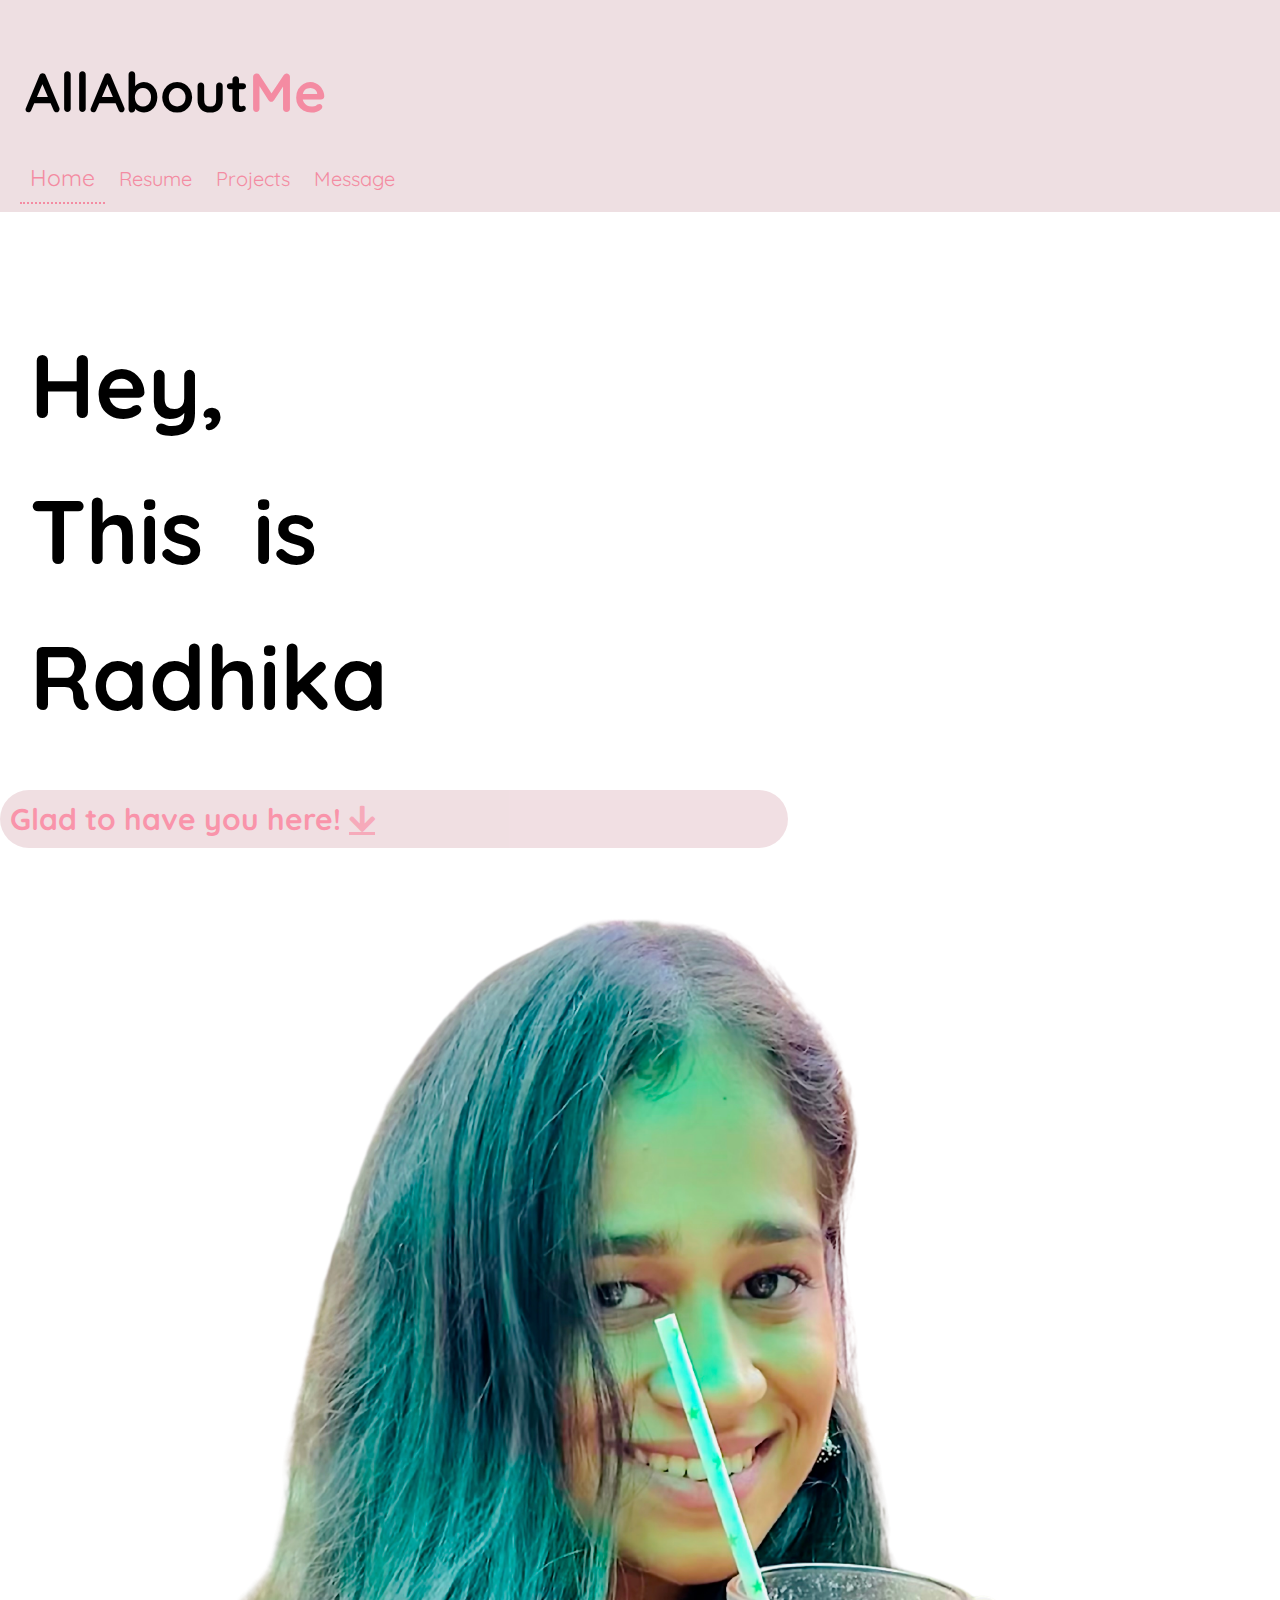
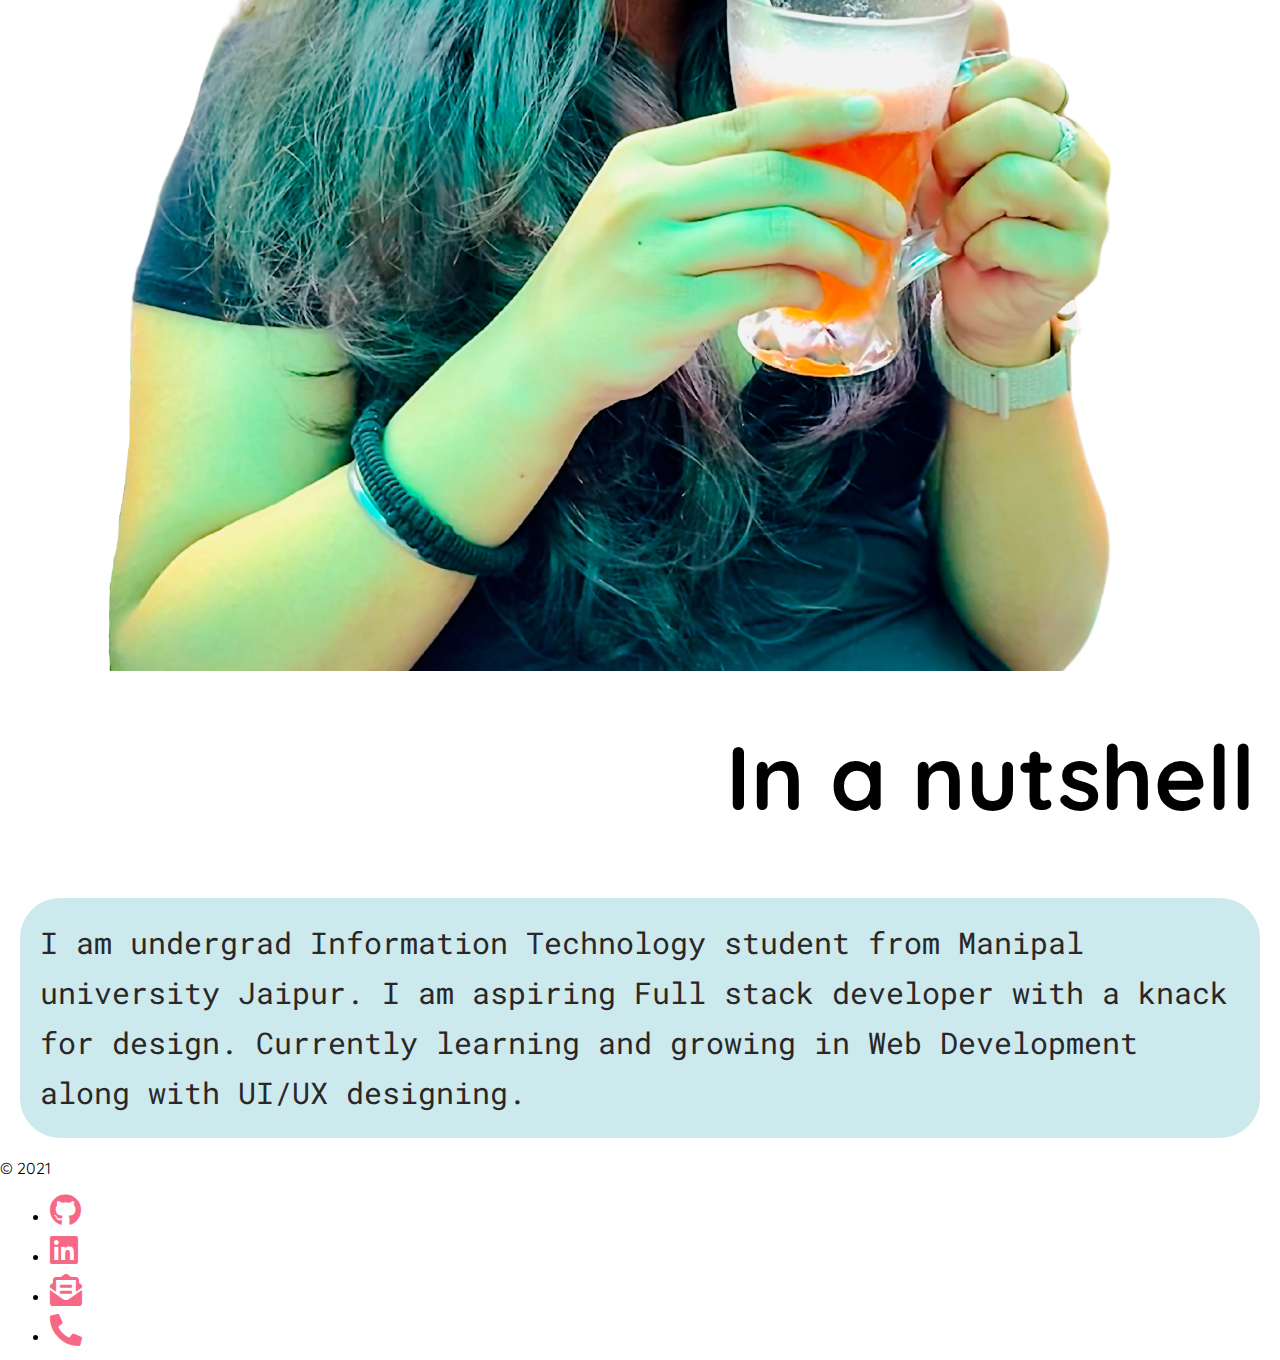
<file: index.html>
<!DOCTYPE html>
<html lang="en">
<head>
    <meta charset="UTF-8">
    <meta name="viewport" content="width=device-width, initial-scale=1.0">
   
    <!-- CSS only -->
    <link href="https://cdn.jsdelivr.net/npm/bootstrap@5.1.0/dist/css/bootstrap.min.css" rel="stylesheet" integrity="sha384-KyZXEAg3QhqLMpG8r+8fhAXLRk2vvoC2f3B09zVXn8CA5QIVfZOJ3BCsw2P0p/We" crossorigin="anonymous">
    <!-- JavaScript Bundle with Popper -->
    <script src="https://cdn.jsdelivr.net/npm/bootstrap@5.1.0/dist/js/bootstrap.bundle.min.js" integrity="sha384-U1DAWAznBHeqEIlVSCgzq+c9gqGAJn5c/t99JyeKa9xxaYpSvHU5awsuZVVFIhvj" crossorigin="anonymous"></script>

    <link rel="stylesheet" href="https://cdnjs.cloudflare.com/ajax/libs/font-awesome/5.15.4/css/all.min.css">
     <!--custom stylesheet-->
     <link rel="stylesheet" href="./css/index.css">

    <title>Radhika Kakkar | All About Me</title>
</head>

<body>

    <nav class="navbar container-fluid">
        <h1 class="navbar-brand"> AllAbout<span style="color: rgb(247, 104, 135); opacity: 0.7;">Me</span></h1>
        <div class="links">
            <a class="activ" href="index.html">Home</a>
            <a href="resume.html">Resume</a>
            <a href="projects.html">Projects</a>
            <a href="contact.html">Message</a>
        </div>
    </nav><br><br>

    
    <section id="main">
        <div id="one" class="container">
            <div class="row">
                <div id="intro" class="col-md-7">
                    <h3 class="text-left">Hey,<br> This&nbsp; is <br>Radhika</h3>
                    <h5> Glad to have you here! <a href="#about" class="fas fa-arrow-down"></a></h5>
                </div>
                <div id="image" class="col-md-5">
                    <img style="width:100%; height: 100%;" src="./images/radhika2.png">
                </div>
            </div>
        </div> 
    </section><br>

    <section id="about">
        <div id="two" class="container">
            <h3>In a nutshell</h3><br>
            <p>I am undergrad Information Technology student from Manipal university Jaipur. I am aspiring Full stack developer with a knack for design. Currently learning and growing in Web Development along with UI/UX designing.</p>
        </div>

    </section>

    <div class="container">
        <footer class="d-flex flex-wrap justify-content-between     align-items-center py-3 my-4 border-top">
          <div class="col-md-4 d-flex align-items-center">
            <span class="text-muted">&copy; 2021</span>
          </div>
      
          <ul class="nav col-md-4 justify-content-end list-unstyled d-flex">
            <li><a href="https://github.com/radhikakakkar" class="fab fa-github fa-2x"></a></li>

            <li><a href="https://www.linkedin.com/in/radhika-kakkar-bb6824193" class="fab fa-linkedin fa-2x"></a></li>

            <li><a href="mailto: radhika3273@gmail.com" class="fas fa-envelope-open-text fa-2x"></a></li>

            <li><a href="tel:98178727569"class="fas fa-phone-alt fa-2x"></a></li>
          </ul>
        </footer>
      </div>
    

    
</body>
</html>
</file>
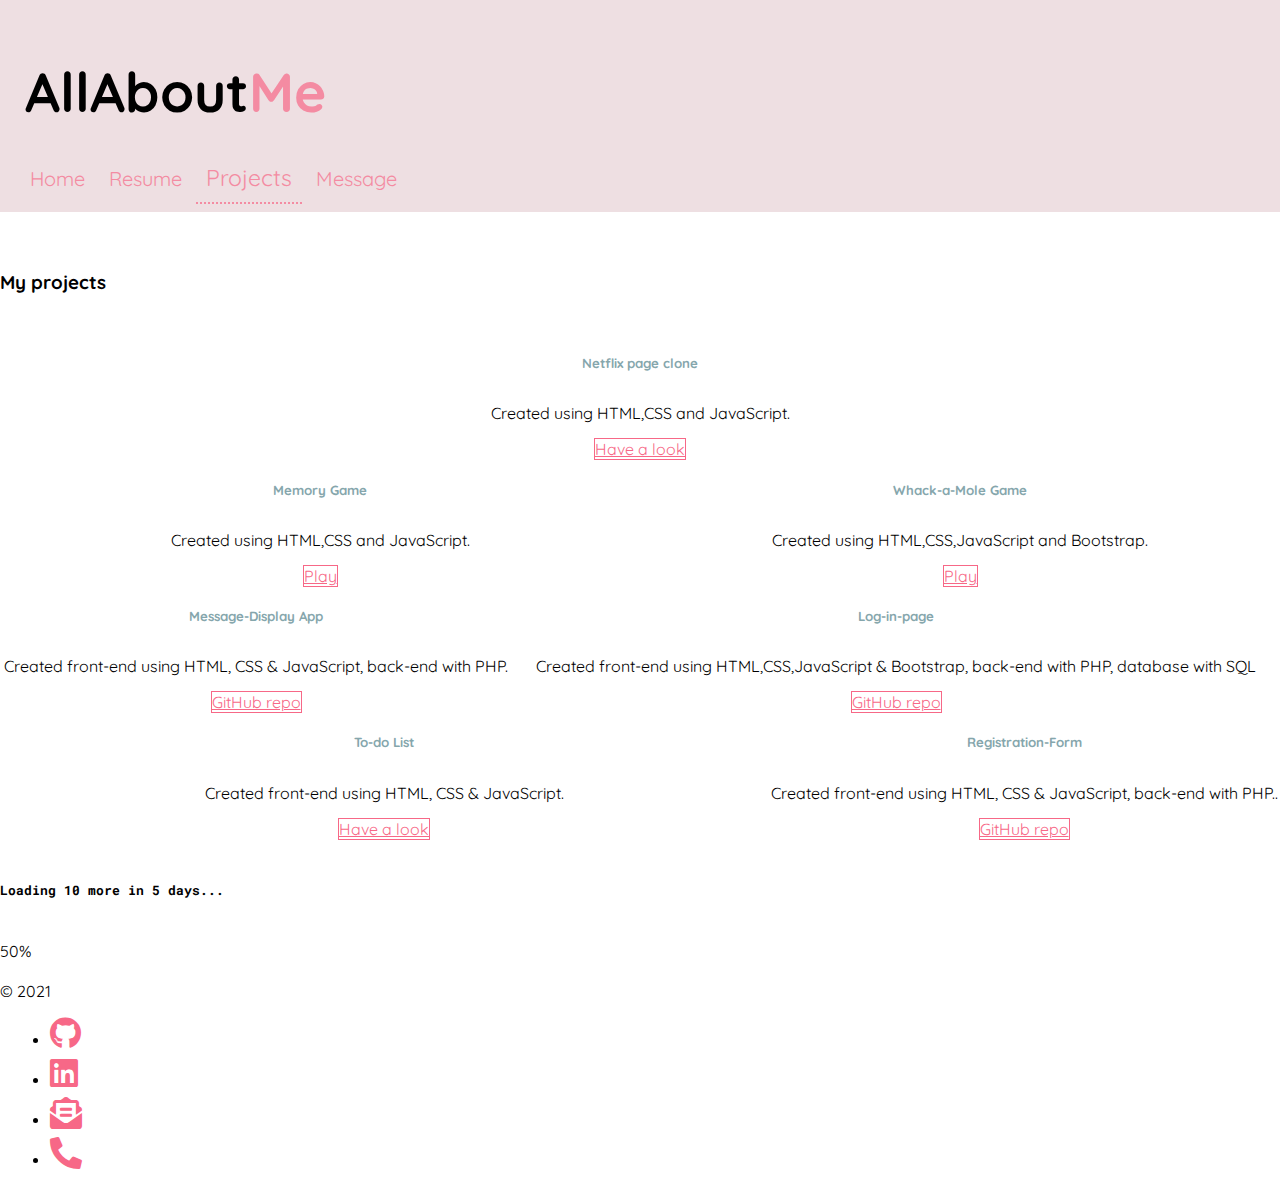
<file: projects.html>
<!DOCTYPE html>
<html lang="en">
<head>
    <meta charset="UTF-8">
    <meta name="viewport" content="width=device-width, initial-scale=1.0">
   
    <!-- CSS only -->
    <link href="https://cdn.jsdelivr.net/npm/bootstrap@5.1.0/dist/css/bootstrap.min.css" rel="stylesheet" integrity="sha384-KyZXEAg3QhqLMpG8r+8fhAXLRk2vvoC2f3B09zVXn8CA5QIVfZOJ3BCsw2P0p/We" crossorigin="anonymous">
    <!-- JavaScript Bundle with Popper -->
    <script src="https://cdn.jsdelivr.net/npm/bootstrap@5.1.0/dist/js/bootstrap.bundle.min.js" integrity="sha384-U1DAWAznBHeqEIlVSCgzq+c9gqGAJn5c/t99JyeKa9xxaYpSvHU5awsuZVVFIhvj" crossorigin="anonymous"></script>
    <link rel="stylesheet" href="https://cdnjs.cloudflare.com/ajax/libs/font-awesome/5.15.4/css/all.min.css">
     <!--custom stylesheet-->
     <link rel="stylesheet" href="./css/index.css">

    <title>Radhika Kakkar | All About Me</title>
</head>

<body>

    <nav class="navbar container-fluid">
        <h1 class="navbar-brand"> AllAbout<span style="color: rgb(247, 104, 135); opacity: 0.7;">Me</span></h1>
        <div class="links">
            <a href="index.html">Home</a>
            <a href="resume.html">Resume</a>
            <a class="activ" href="projects.html">Projects</a>
            <a href="contact.html">Message</a>
        </div>
    </nav><br><br>

    <div class="container">

        <div class="header">
            <h3> My projects </h3>
        </div><br>

        <section>
        
            <div id="projects1">
                
                <div class="card" style="width:100%; height:100%; ">
                    <!-- <img src="..." class="card-img-top" alt="..."> -->
                    <div class="card-body">
                    <h5 class="card-title text-center">Netflix page clone</h5>
                    <p class="card-text text-center">Created using HTML,CSS and JavaScript.</p>
                    <a target="_blank" href="https://radhikakakkar.github.io/page-clone/" class="btn btn-outline-primary">Have a look</a>
                    </div>
                </div>
                
                

            </div>
             <div id="projects2">

                <div class="card" style="width:100%; height:100%;">
                    <!-- <img src="..." class="card-img-top" alt="..."> -->
                    <div class="card-body">
                    <h5 class="card-title">Memory Game</h5>
                    <p class="card-text">Created using HTML,CSS and JavaScript.</p>
                    <a target="_blank" href="https://radhikakakkar.github.io/memory-game/" class="btn btn-outline-primary">Play</a>
                    </div>
                </div>
                <div class="card" style="width:100%; height:100%;">
                    <!-- <img src="..." class="card-img-top" alt="..."> -->
                    <div class="card-body">
                    <h5 class="card-title">Whack-a-Mole Game</h5>
                    <p class="card-text">Created using HTML,CSS,JavaScript and Bootstrap.</p>
                    <a target="_blank" href="https://radhikakakkar.github.io/whack-a-mole/" class="btn btn-outline-primary">Play</a>
                    </div>
                </div>
                
            </div>
            <div id="projects3">
                <div class="card" style="width:100%; height:100%;">
                    <!-- <img src="..." class="card-img-top" alt="..."> -->
                    <div class="card-body">
                    <h5 class="card-title">Message-Display App</h5>
                    <p class="card-text">Created front-end using HTML, CSS & JavaScript, back-end with PHP.</p>
                    <a href="https://github.com/radhikakakkar/message_app" class="btn btn-outline-primary">GitHub repo</a>
                    </div>
                </div>
                <div class="card" style="width:100%; height:100%;">
                    <!-- <img src="..." class="card-img-top" alt="..."> -->
                    <div class="card-body">
                    <h5 class="card-title">Log-in-page</h5>
                    <p class="card-text">Created front-end using HTML,CSS,JavaScript & Bootstrap, back-end with PHP, database with SQL </p>
                    <a href="https://github.com/radhikakakkar/log-in-page" class="btn btn-outline-primary">GitHub repo</a>
                    </div>
                </div>

            </div>
            <div id="projects4">
                <div class="card" style="width:100%; height:100%;">
                    <!-- <img src="..." class="card-img-top" alt="..."> -->
                    <div class="card-body">
                    <h5 class="card-title">To-do List</h5>
                    <p class="card-text">Created front-end using HTML, CSS & JavaScript.</p>
                    <a href="https://radhikakakkar.github.io/todolist/" class="btn btn-outline-primary">Have a look</a>
                    </div>
                </div>
                <div class="card">
                    <!-- <img src="..." class="card-img-top" alt="..."> -->
                    <div class="card-body">
                    <h5 class="card-title">Registration-Form</h5>
                    <p class="card-text">Created front-end using HTML, CSS & JavaScript, back-end with PHP..</p>
                    <a href="https://github.com/radhikakakkar/registration-form" class="btn btn-outline-primary">GitHub repo</a>
                    </div>
                </div>

            </div>
            
        

        </section><br>

        <h5 style="font-family:roboto mono;"> Loading 10 more in 5 days...</h5><br>

        <div class="progress">
            <div class="progress-bar progress-bar-striped progress-bar-animated" style="width:50%; height: 100%; height:100%;">50%</div>
        </div>
    
    </div>

    <div class="container">
        <footer class="d-flex flex-wrap justify-content-between     align-items-center py-3 my-4 border-top">
          <div class="col-md-4 d-flex align-items-center">
            <span class="text-muted">&copy; 2021</span>
          </div>
      
          <ul class="nav col-md-4 justify-content-end list-unstyled d-flex">
            <li><a href="https://github.com/radhikakakkar" class="fab fa-github fa-2x"></a></li>

            <li><a href="https://www.linkedin.com/in/radhika-kakkar-bb6824193" class="fab fa-linkedin fa-2x"></a></li>

            <li><a href="mailto: radhika3273@gmail.com" class="fas fa-envelope-open-text fa-2x"></a></li>

            <li><a href="tel:98178727569"class="fas fa-phone-alt fa-2x"></a></li>
          </ul>
        </footer>
      </div>

    
</body>
</html>
</file>
<file: css/index.css>
/* google fonts */

@import url("https://fonts.googleapis.com/css2?family=Roboto+Mono&display=swap");
@import url("https://fonts.googleapis.com/css2?family=Quicksand:wght@600&family=Roboto+Mono&display=swap");

body {
  margin: 0;
  padding: 0;
  width: 100%;
  position: relative;
  background-color: white;
  font-family: "quicksand";
}
/* navbar */
.navbar {
  position: relative;
  background-color: rgb(238, 223, 226);
  width: 100%;
  margin: auto;
  padding: 20px;
  /* border-radius: 50px; */

  /* padding: 30px;
  margin: 20px; */
}
div.links {
  padding-left: 0;
}
nav a {
  opacity: 0.7;
  font-size: 20px;
  text-decoration: none !important;
  color: rgb(247, 104, 135);
  padding: 10px;
}
nav a:hover {
  border-bottom: dotted 2px rgb(247, 104, 135);
  color: black;
}
.navbar-brand {
  font-size: 55px;
  padding-left: 5px;
}
.activ{
    font-size: 23px;
    border-bottom: dotted 2px rgb(247, 104, 135);

}

/*main */
#main {
  width: 100%;
  background-color: rgb(204, 233, 238);
}

#main #one {
  /* height: 200%; */
  background-color: white;
}

.row {
  margin-left: 0;
}

#intro h3 {
  /* height: 150%; */
  line-height: 146px;
  padding-left: 30px !important;
  font-family: "quicksand";
  font-size: 90px;
  margin-bottom: 0;
  padding: 0;
  margin-top: 30px;
  padding-top: 30px;
}
#intro h5 {
  background-color:rgb(235, 210, 215) ;
  border-radius: 50px;
  font-family: "quicksand";
  width: 60%;
  font-size: 30px;
  color: rgb(247, 104, 135);
  opacity: 0.7;
  margin-top: 40px;
  padding: 10px;
 
}
#intro a {
  color: rgb(247, 104, 135);
  opacity: 0.7;
  height: 20px !important;
}
#intro a:hover {
  cursor: pointer;
}

#image img {
  /* background-color: black; */
  border-radius: 50px;
  margin: 0;
}

/* about */

#about {
  width: 100%;
  background-color: rgb(133, 166, 172);
}
#about #two {
  background-color: white;
}
#two h3 {
  text-align: right;
  font-size: 90px;
  padding: 20px;
  margin: 5px;
}
#two p{
    text-align: left;
    font-size: 30px;
    line-height:50px;
    color: rgb(41, 39, 39);
    background-color: rgb(204, 233, 238);
    border-radius: 40px;
    font-family: "roboto mono";
    padding: 20px;
    margin: 20px;
}

/* projects */

#projects1{
    display: grid;
    align-items: center;
    justify-content: center;
    /* padding: 30px; */
    grid-template-columns: 5fr;
}
#projects2{
    display: grid;
    align-items: center;
    justify-content: center;
    /* padding: 30px; */
    grid-template-columns: 2fr 2fr;
}
#projects3{
    display: grid;
    align-items: center;
    justify-content: center;
    /* padding: 30px; */
    grid-template-columns: 2fr 3fr;
}
#projects4{
    display: grid;
    align-items: center;
    justify-content: center;
    /* padding: 30px; */
    grid-template-columns: 3fr 2fr;
}
.card-body{
    margin: auto;
    text-align: center;
}
.card-title{
    color:rgb(133, 166, 172);
    
    font-weight: bolder;
    padding-bottom: 10px;
}
#projects .card-text{
    font-family: "roboto mono";
}
.progress{
    width: 40%;
    height: 40px;
}
.card a.btn.btn-outline-primary{
    color:  rgb(247, 104, 135);
    border:1px solid rgb(247, 104, 135);
}
.card-body a:hover{
    font-weight: bold;
    text-decoration: underline;
    background-color: white;

}

/* footer */

footer ul li a{
    text-decoration: none;
    color:rgb(247, 104, 135);
    
}
footer ul li{
    width: 30px;
    height: 30px; 
    margin: 10px;
}
</file>
